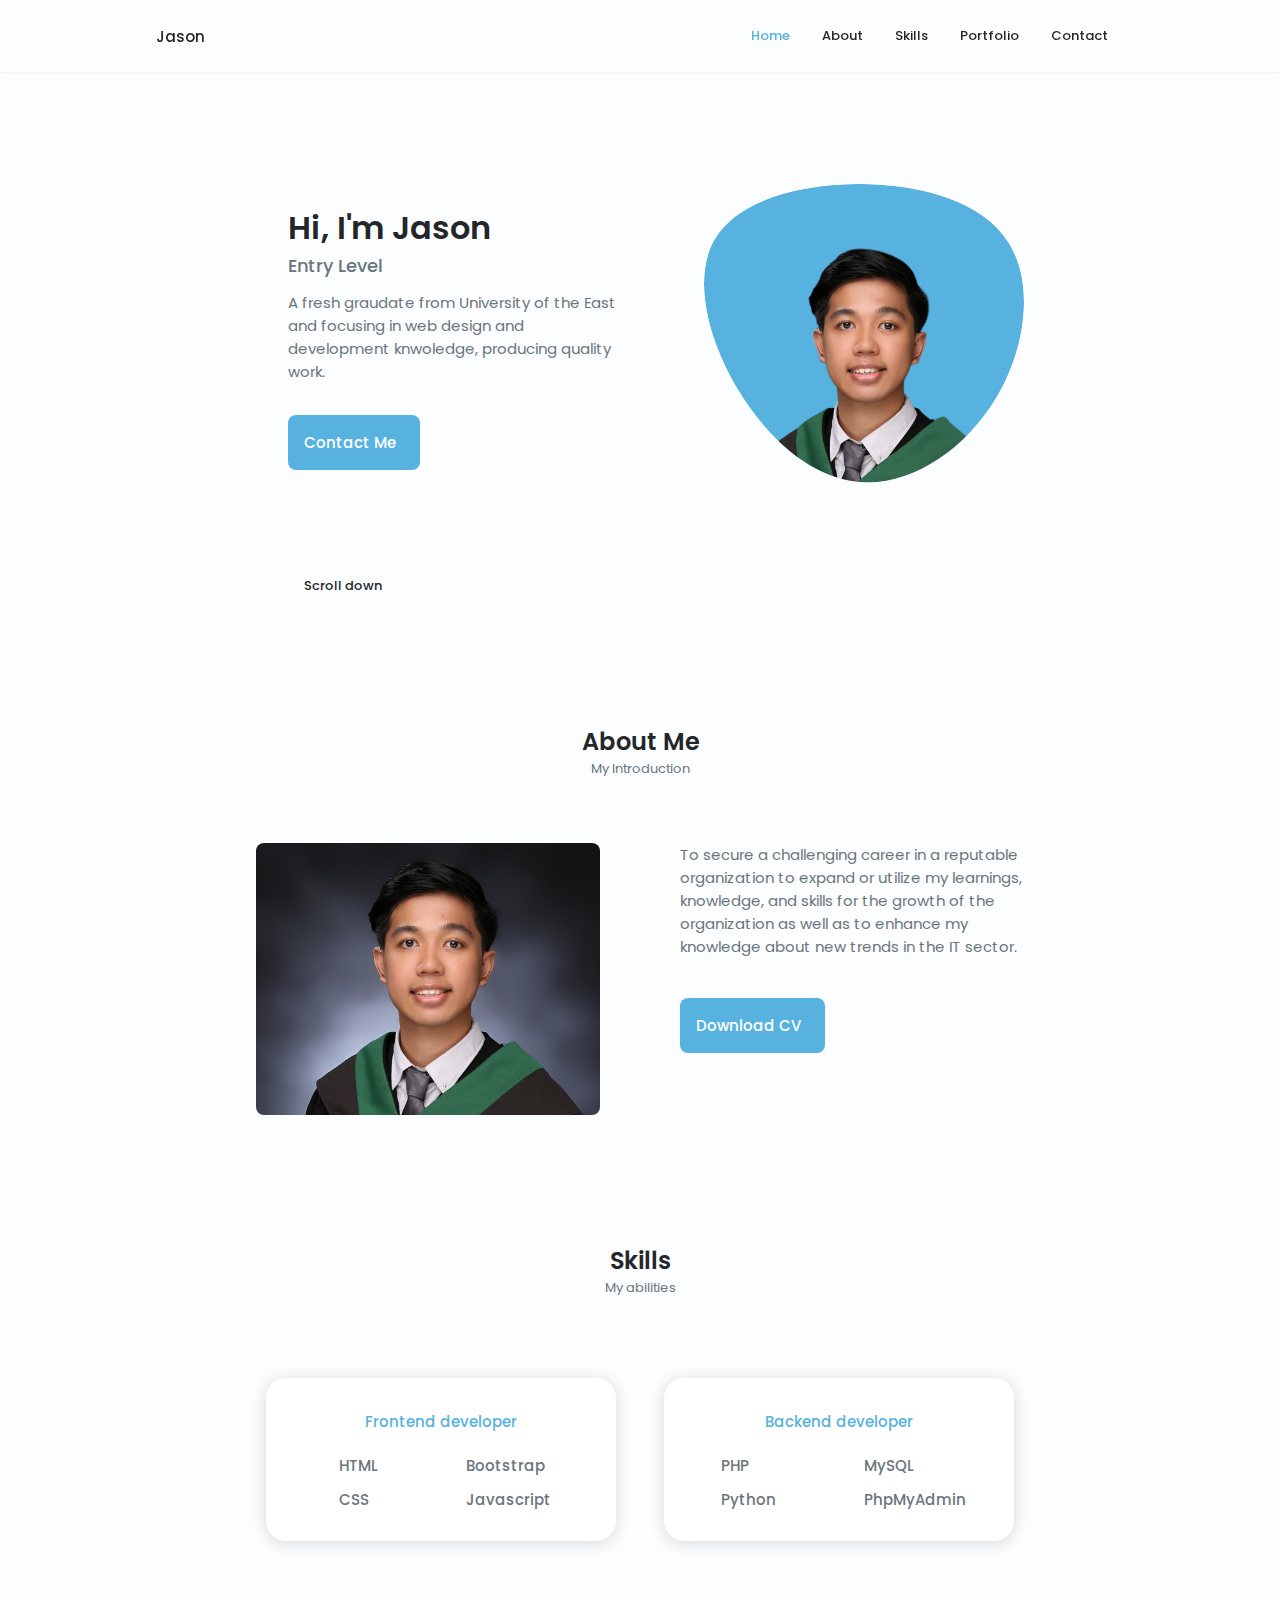
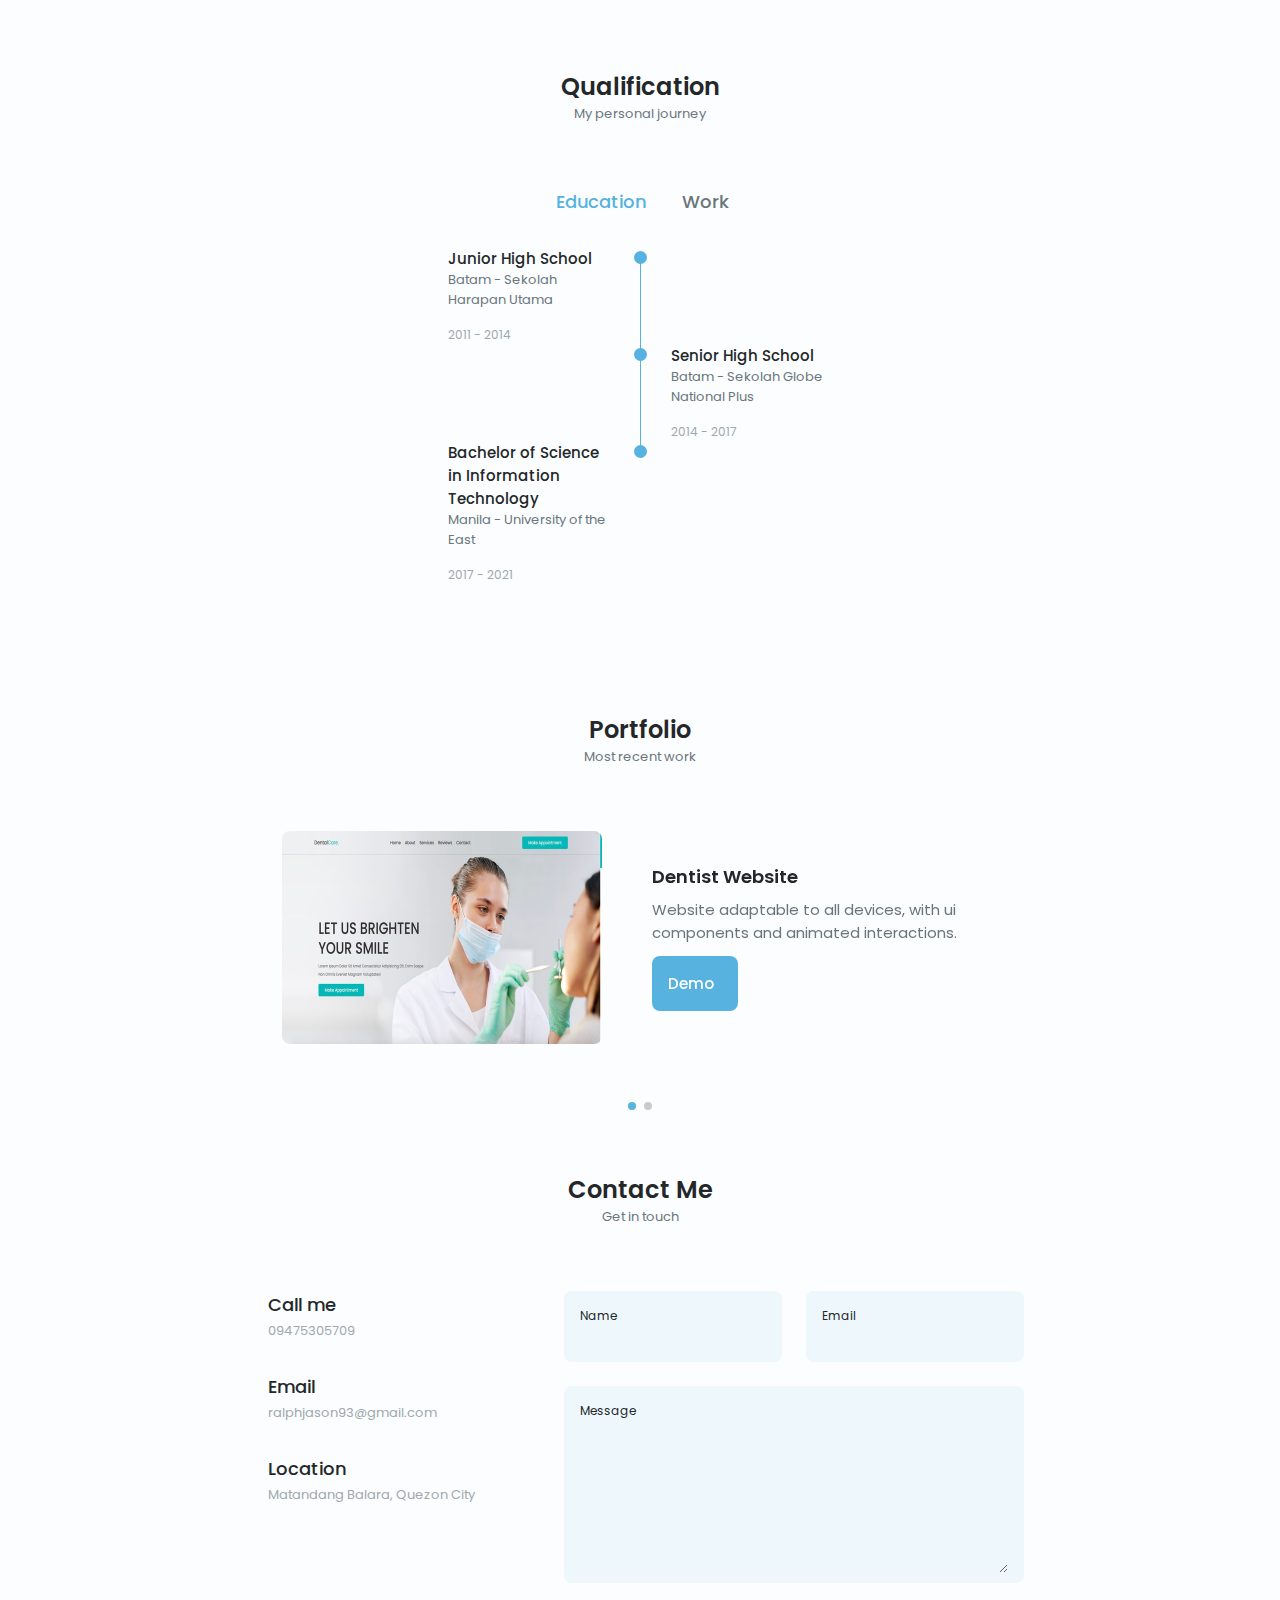
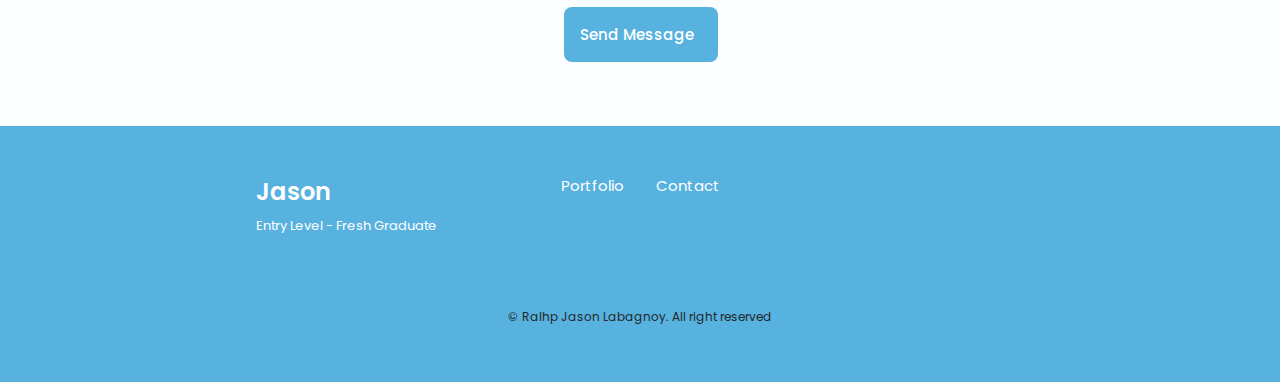
<file: index.html>
<!DOCTYPE html>
<html lang="en">
<head>
    <meta charset="UTF-8">
    <meta name="viewport" content="width=device-width, initial-scale 1.0">

    <link rel="stylesheet" href="https://unicons.iconscout.com/release/v4.0.0/css/line.css">
    <link rel="stylesheet" href="css/swiper-bundle.min.css">
    <link rel="stylesheet" href="css/style.css">

    <title>Jason's Portfolio Website</title>
</head>

<body>
    <header class="header" id="header">
        <nav class="nav container">
            <a href="#" class="nav__logo">Jason</a>

            <div class="nav__menu" id="nav-menu">
                <ul class="nav__list grid">
                    <li class="nav__item">
                        <a href="#home" class="nav__link active-link">
                            <i class="uil uil-estate"></i> Home
                        </a>
                    </li>
                    <li class="nav__item">
                        <a href="#about" class="nav__link">
                            <i class="uil uil-user"></i> About  
                        </a>
                    </li>
                    <li class="nav__item">
                        <a href="#skills" class="nav__link">
                            <i class="uil uil-file-alt"></i> Skills
                        </a>
                    </li>
                    <li class="nav__item">
                        <a href="#portfolio" class="nav__link">
                            <i class="uil uil-scenery"></i> Portfolio
                        </a>
                    </li>
                    <li class="nav__item">
                        <a href="#contact" class="nav__link">
                            <i class="uil uil-message"></i> Contact
                        </a>
                    </li>
                </ul>
                <i class="uil uil-times nav__close" id="nav-close"></i>
            </div>

            <div class="nav__btns">
                <div class="nav__toggle" id="nav-toggle">
                    <i class="uil uil-apps"></i>
                </div>
            </div>
        </nav>
    </header>

    <main class="main">
        <section class="home section" id="home">
            <div class="home__container container grid">
                <div class="home__content grid">
                    <div class="home__social">
                        <a href="https://www.linkedin.com/" target="_blank" class="home__social-icon">
                            <i class="uil uil-linkedin-alt"></i>
                        </a>
                        <a href="https://www.dribbble.com/" target="_blank" class="home__social-icon">
                            <i class="uil uil-dribbble"></i>
                        </a>
                        <a href="https://www.github.com/" target="_blank" class="home__social-icon">
                            <i class="uil uil-github-alt"></i>
                        </a>
                    </div>

                    <div class="home__img">
                        <svg class="home__blob" viewBox="0 0 200 187" xmlns="http://www.w3.org/2000/svg" xmlns:xlink="http://www.w3.org/1999/xlink">
                            <mask id="mask0" mask-type="alpha">
                                <path d="M190.312 36.4879C206.582 62.1187 201.309 102.826 182.328 134.186C163.346 165.547 
                                130.807 187.559 100.226 186.353C69.6454 185.297 41.0228 161.023 21.7403 129.362C2.45775 
                                97.8511 -7.48481 59.1033 6.67581 34.5279C20.9871 10.1032 59.7028 -0.149132 97.9666 
                                0.00163737C136.23 0.303176 174.193 10.857 190.312 36.4879Z"/>
                            </mask>
                            <g mask="url(#mask0)">
                                <path d="M190.312 36.4879C206.582 62.1187 201.309 102.826 182.328 134.186C163.346 
                                165.547 130.807 187.559 100.226 186.353C69.6454 185.297 41.0228 161.023 21.7403 
                                129.362C2.45775 97.8511 -7.48481 59.1033 6.67581 34.5279C20.9871 10.1032 59.7028 
                                -0.149132 97.9666 0.00163737C136.23 0.303176 174.193 10.857 190.312 36.4879Z"/>
                                <image class="home__blob-img" x='0' y='30' xlink:href="images/perfil.png"/>
                            </g>
                        </svg>
                    </div>

                    <div class="home__data">
                        <h1 class="home__title">Hi, I'm Jason</h1>
                        <h3 class="home__subtitle">Entry Level</h3>
                        <p class="home__description">A fresh graudate from University of the East and focusing in web design and development knwoledge, producing
                        quality work.</p>
                        <a href="#contact" class="button button--flex">
                           Contact Me <i class="uil uil-message button__icon"></i>
                        </a>
                    </div>
                </div>

                <div class="home__scroll">
                    <a href="#about" class="home__scroll-button button--flex">
                        <i class="uil uil-mouse-alt home__scroll-mouse"></i>
                        <span class="home__scroll-name">Scroll down</span>
                        <i class="uil uil-arrow-down home__scroll-arrow"></i>
                    </a>
                </div>
            </div>
        </section>

        <section class="about section" id="about">
            <h2 class="section__title">About Me</h2>
            <span class="section__subtitle">My Introduction</span>
            <div class="about__container container grid">
                <img src="images/about.jpg" alt="" class="about__img">
                <div class="about__data">
                    <p class="about__description">To secure a challenging career in a reputable
                        organization to expand or utilize my learnings, knowledge, and skills for 
                        the growth of the organization as well as to enhance my knowledge
                        about new trends in the IT sector.</p>

                    <div class="about__buttons">
                        <a href="pdf/Ralhp Jason.pdf" target="_blank" class="button button--flex">
                            Download CV<i class="uil uil-download-alt button__icon"></i>
                        </a>
                    </div>
                </div>
            </div>
        </section>

        <section class="skills section" id="skills">
            <h2 class="section__title">Skills</h2>
            <span class="section__subtitle">My abilities</span>
 
            <div class="skills__container container grid">
                <div class="skills__content">
                   <h3 class="skills__title">Frontend developer</h3>

                    <div class="skills__box">
                        <div class="skills__group">
                            <div class="skills__data">
                                <i class="uil uil-check-circle"></i>

                                <div>
                                    <h3 class="skills__name">HTML</h3>
                                </div> 
                            </div>

                            <div class="skills__data">
                                <i class="uil uil-check-circle"></i>

                                <div>
                                    <h3 class="skills__name">CSS</h3>
                                </div> 
                            </div>
                        </div>

                        <div class="skills__group">
                            <div class="skills__data">
                                <i class="uil uil-check-circle"></i>

                                <div>
                                    <h3 class="skills__name">Bootstrap</h3>
                                </div> 
                            </div>


                            <div class="skills__data">
                                <i class="uil uil-check-circle"></i>

                                <div>
                                    <h3 class="skills__name">Javascript</h3>
                                </div> 
                            </div>
                        </div>
                    </div>
                </div>

                <div class="skills__content">
                    <h3 class="skills__title">Backend developer</h3>
 
                    <div class="skills__box">
                        <div class="skills__group">
                            <div class="skills__data">
                                <i class="uil uil-check-circle"></i>
 
                                <div>
                                    <h3 class="skills__name">PHP</h3>
                                </div> 
                            </div>
 
                            <div class="skills__data">
                                <i class="uil uil-check-circle"></i>
 
                                <div>
                                    <h3 class="skills__name">Python</h3>
                                </div> 
                            </div>
                        </div>
 
                        <div class="skills__group">
                            <div class="skills__data">
                                <i class="uil uil-check-circle"></i>
 
                                <div>
                                    <h3 class="skills__name">MySQL</h3>

                                </div> 
                            </div>
 
                            <div class="skills__data">
                                 <i class="uil uil-check-circle"></i>
 
                                <div>
                                    <h3 class="skills__name">PhpMyAdmin</h3>
                                </div> 
                            </div>
                        </div>
                    </div>
                 </div>
            </div>
        </section>

        <section class="qualification section" id="qualification">
            <h2 class="section__title">Qualification</h2>
            <span class="section__subtitle">My personal journey</span>

            <div class="qualification__container container">
                <div class="qualification__tabs">
                    <div class="qualification__button button--flex qualification__active" data-target='#education'>
                        <i class="uil uil-graduation-cap qualification__icon"></i>
                        Education
                    </div>

                    <div class="qualification__button button--flex" data-target="#work">
                        <i class="uil uil-briefcase-alt qualification__icon"></i>
                        Work
                    </div>
                </div>

                <div class="qualification__sections">
                    <!--===qualification content 1===-->
                    <div class="qualification__content qualification__active" data-content id="education">
                        <!--===qualification 1===-->
                        <div class="qualification__data">
                            <div>
                                <h3 class="qualification__title">Junior High School</h3>
                                <span class="qualification__subtitle">Batam - Sekolah Harapan Utama</span>
                                <div class="qualification__calendar">
                                    <i class="uil uil-calendar-alt"></i>
                                    2011 - 2014
                                </div>
                            </div>

                            <div>
                                <span class="qualification__rounder"></span>
                                <span class="qualification__line"></span>
                            </div>
                        </div>
                        <!--===qualification 2===-->
                        <div class="qualification__data">
                            <div></div>

                            <div>
                                <span class="qualification__rounder"></span>
                                <span class="qualification__line"></span>
                            </div>

                            <div>
                                <h3 class="qualification__title">Senior High School</h3>
                                <span class="qualification__subtitle">Batam - Sekolah Globe National Plus</span>
                                <div class="qualification__calendar">
                                    <i class="uil uil-calendar-alt"></i>
                                    2014 - 2017
                                </div>
                            </div>
                        </div>

                        <!--===qualification 3===-->
                        <div class="qualification__data">
                            <div>
                                <h3 class="qualification__title">Bachelor of Science in Information Technology</h3>
                                <span class="qualification__subtitle">Manila - University of the East</span>
                                <div class="qualification__calendar">
                                    <i class="uil uil-calendar-alt"></i>
                                    2017 - 2021
                                </div>
                            </div>

                            <div>
                                <span class="qualification__rounder"></span>
                            </div>
                        </div>
                    </div>

                    <!--===qualification content 2===-->
                    <div class="qualification__content" data-content id="work">
                        <!--===qualification 1===-->
                        <div class="qualification__data">
                            <div>
                                <h3 class="qualification__title">Internship</h3>
                                <span class="qualification__subtitle">Miyens Web Design and Developement - Manila</span>
                                <div class="qualification__calendar">
                                    <i class="uil uil-calendar-alt"></i>
                                    2021
                                </div>
                            </div>

                            <div>
                                <span class="qualification__rounder"></span>
                            </div>
                        </div>
                    </div>
                </div>
            </div>
        </section>

        <section class="portfolio section" id="portfolio">
            <h2 class="section__title">Portfolio</h2>
            <span class="section__subtitle">Most recent work</span>

            <div class="portfolio__container container swiper-container">
                <div class="swiper-wrapper">
                    <!--===portfolio 1===-->
                    <div class="portfolio__content grid swiper-slide">
                        <img src="images/Port1.jpeg" alt="" class="portfolio__img">

                        <div class="portfolio__data">
                            <h3 class="portfolio__title">Dentist Website</h3>
                            <p class="portfolio__description">Website adaptable to all devices, with ui components
                            and animated interactions.</p>
                            <a href="https://sampleport2.000webhostapp.com/" target="_blank" class="button button--flex button--small portfolio__button">
                                Demo
                                <i class="uil uil-arrow-right button__icon"></i>
                            </a>
                        </div>
                    </div>

                    <!--===portfolio 2===-->
                    <div class="portfolio__content grid swiper-slide">
                        <img src="images/Port2.jpeg" alt="" class="portfolio__img">

                        <div class="portfolio__data">
                            <h3 class="portfolio__title">Travel Website</h3>
                            <p class="portfolio__description">Website adaptable to all devices, with ui components
                            and animated interactions.</p>
                            <a href="https://ralhpwebsite1.000webhostapp.com/" target="_blank" class="button button--flex button--small portfolio__button">
                                Demo
                                <i class="uil uil-arrow-right button__icon"></i>
                            </a>
                        </div>
                    </div>
                </div>

                <div class="swiper-button-next">
                    <i class="uil uil-angle-right-b swiper-portfolio-icon"></i>
                </div>
                <div class="swiper-button-prev">
                    <i class="uil uil-angle-left-b swiper-portfolio-icon"></i>
                </div>

                <div class="swiper-pagination"></div>
            </div>
        </section>
        
        <section class="contact section" id="contact">
            <h2 class="section__title">Contact Me</h2>
            <span class="section__subtitle">Get in touch</span>

            <div class="contact__container container grid">
                <div>
                    <div class="contact__information">
                        <i class="uil uil-phone contact__icon"></i>

                        <div>
                            <h3 class="contact__title">Call me</h3>
                            <span class="contact__subtitle">09475305709</span>
                        </div>
                    </div>

                    <div class="contact__information">
                        <i class="uil uil-envelope contact__icon"></i>

                        <div>
                            <h3 class="contact__title">Email</h3>
                            <span class="contact__subtitle">ralphjason93@gmail.com</span>
                        </div>
                    </div>

                    <div class="contact__information">
                        <i class="uil uil-map-marker contact__icon"></i>

                        <div>
                            <h3 class="contact__title">Location</h3>
                            <span class="contact__subtitle">Matandang Balara, Quezon City</span>
                        </div>
                    </div>
                </div>

                <form action="" class="contact__form grid">
                    <div class="contact__inputs grid">
                        <div class="contact__content">
                            <label for="" class="contact__label">Name</label>
                            <input type="text" class="contact__input">
                        </div>
                        <div class="contact__content">
                            <label for="" class="contact__label">Email</label>
                            <input type="email" class="contact__input">
                        </div>
                    </div>
                    <div class="contact__content">
                        <label for="" class="contact__label">Message</label>
                        <textarea name="" id="" cols="0" rows="7" class="contact__input"></textarea>
                    </div>

                    <div>
                        <a href="#" class="button button--flex">
                            Send Message
                            <i class="uil uil-message button__icon"></i>
                        </a>
                    </div>
                </form>
            </div>
        </section>
    </main>
    <footer class="footer">
        <div class="footer__bg">
            <div class="footer__container container grid">
                <div>
                    <h1 class="footer__title">Jason</h1>
                    <span class="footer__subtitle">Entry Level - Fresh Graduate</span>
                </div>

                <ul class="footer__links">
                    <li>
                        <a href="#portfolio" class="footer__link">Portfolio</a>
                    </li>

                    <li>
                        <a href="#contact" class="footer__link">Contact</a>
                    </li>
                </ul>
                
                <div class="footer__socials">
                    <a href="https://www.instagram.com/13th.rj/" target="_blank" class="footer__social">
                        <i class="uil uil-facebook-f"></i>
                    </a>

                    <a href="https://www.facebook.com/ralphjason93/" target="_blank" class="footer__social">
                        <i class="uil uil-instagram"></i>
                    </a>

                    <a href="https://twitter.com/home" target="_blank" class="footer__social">
                        <i class="uil uil-twitter-alt"></i>
                    </a>
                </div>
            </div>

            <p class="footer__copy">&#169; Ralhp Jason Labagnoy. All right reserved</p>
        </div>
    </footer>

    <a href="#" class="scrollup" id="scroll-up">
         <i class="uil uil-arrow-up scrollup__icon"></i>
    </a>
</body>
    



    <script src="javascript/swiper-bundle.min.js"></script>
    <script src="javascript/script.js"></script>
</body>
</html>
</file>
<file: css/style.css>
@import url("https://fonts.googleapis.com/css2?family=Poppins:wght@400;500;600&display=swap");

:root{
    --first-color: #57B2E0;
    --second-color : #57B2E0;
    --alt: #439ECB;
    --lighter: #B6E4FC;
    --title: #232729;
    --text: #6A767C;
    --text-light: #9FA8AD;
    --input: #EEF7FC;
    --body: #FBFDFE;
    --container: #FFF;
    --scroll-bar: #E2E7E9;
    --scroll-thumb: #C6CED2;

    --body-font: 'Poppins', sans-serif;
}


*{
    box-sizing: border-box;
    padding: 0;
    margin: 0;
}
html{
    scroll-behavior: smooth;
}
body{
    margin: 0 0 3rem 0;
    font-family: var(--body-font);
    font-size: 0.938rem;
    background-color: var(--body);
    color: var(--text);
}
h1, h2, h3, h4{
    color: var(--title);
    font-weight: 600;
}
ul{
    list-style: none;
}
a{
    text-decoration: none;
}
img{
    max-width: 100%;
    height: auto;
}


.section{
    padding: 2rem 0 4rem;
}
.section__title{
    font-size: 1.5rem;
}
.section__subtitle{
    display: block;
    font-size: 0.813rem;
    margin-bottom: 3rem;
}
.section__title,
.section__subtitle{
    text-align: center;
}

.container{
    max-width: 768px;
    margin-left: 1.5rem;
    margin-right: 1.5rem;
}
.grid{
    display: grid;
    gap: 1.5rem;
}
.header{
    width: 100%;
    position: fixed;
    bottom: 0;
    left: 0;
    z-index: 100;
    background-color: var(--body);
    box-shadow: 0 -1px 4px rgba(0, 0, 0, 0.15);
}


.nav{
    max-width: 968px;
    height: 3rem;
    display: flex;
    justify-content: space-between;
    align-items: center;
}
.nav__logo,
.nav__toggle{
    color: var(--title);
    font-weight: 500;
}
.nav__logo:hover{
    color: var(--first-color);
}
.nav__toggle{
    font-size: 1.1rem;
    cursor: pointer;
}
.nav__toggle:hover{
    color: var(--first-color);
}
@media screen and (max-width: 767px) {
    .nav__menu{
        position: fixed;
        bottom: -100%;
        left: 0;
        width: 100%;
        background-color: var(--body);
        padding: 2rem 1.5rem 4rem;
        box-shadow: 0 -1px 4px rgba(0, 0, 0, 0.15);
        transition: 0.3s;
    }
    
}
.nav__list{
    grid-template-columns: repeat(3, 1fr);
    gap: 2rem;
}
.nav__link{
    display: flex;
    flex-direction: column;
    align-items: center;
    font-size: 0.813rem;
    color: var(--title);
    font-weight: 500;
}
.nav__link:hover{
    color: var(--first-color);
}
.nav__icon{
    font-size: 1.2rem;
}
.nav__close{
    position: absolute;
    right: 1.3rem;
    bottom: 0.5rem;
    font: 1.5rem;
    cursor: pointer;
    color: var(--first-color);
}
.nav__close:hover{
    color: var(--first-color);
}


.show-menu{
    bottom: 0;
}
.active-link{
    color: var(--first-color);
}


.home__container{
    gap: 1rem;
}
.home__content{
    grid-template-columns: .5fr 3fr;
    padding-top: 3.5rem;
    align-items: center;
}
.home__social{
    display: grid;
    grid-template-columns: max-content;
    row-gap: 1rem;
}
.home__social-icon{
    color: var(--title);
}
.home__social-icon:hover{
    color: var(--alt);
}
.home__blob{
    width: 200px;
    fill: var(--first-color);
    margin-left: 50px;
}
.home__blob-img{
    width: 200px;
}
.home__data{
    grid-column: 1/3;
}
.home__title{
    font-size: 2rem;
}
.home__subtitle{
    font-size: 1.125rem;
    color: var(--text);
    font-weight: 500;
    margin-bottom: 0.75rem;
}
.home__description{
    margin-bottom: 2rem;
}
.home__scroll{
    display: none;
}
.home__scroll-button{
    color: var(--first-color);
    transition: 0.3s;
}

.home__scroll-button:hover{
    transform: translateY(0.25rem);
}
.home__scroll-mouse{
    font-size: 2rem;
}
.home__scroll-name{
    font-size: 0.813rem;
    color: var(--title);
    font-weight: 500;
    margin-right: 0.25rem;
}
.home__scroll-arrow{
    font-size: 1.25rem;
}


.button{
    display: inline-block;
    background-color: var(--first-color);
    color: #FFF;
    padding: 1rem;
    border-radius: 0.5rem;
    font-weight: 500;
}
.button:hover{
    background-color: var(--alt);
}
.button__icon{
    font-size: 1.25rem;
    margin-left: 0.5rem;
    transition: 0.3s;
}
.button--flex{
    display: inline-flex;
    align-items: center;
}


.about__img{
    width: 200px;
    border-radius: 0.5rem;
    justify-self: center;
    align-self: center;
}
.about__description{
    text-align: center;
    margin-bottom: 2.5rem;
}
.about__info{
    display: flex;
    justify-content: space-evenly;
    margin-bottom: 2.5rem;
}
.about__info-title{
    font-size: 1.25rem;
    font-weight: 600;
    color: var(--title);

}
.about__info-name{
    font-size: 0.75rem;
}
.about__info-title,
.about__info-name{
    display: block;
    text-align: center;
}
.about__buttons{
    display: flex;
    justify-content: center;
}


.skills__container{
    row-gap: 2rem;
    padding-top: 1rem;
}
.skills__content{
    background-color: var(--container);
    padding: 1.5rem;
    border-radius: 1.25rem;
    box-shadow: 0 2px 16px rgba(0, 0, 0, 0.15);;
}
.skills__title{
    font-size: 0.938rem;
    font-weight: 500;
    text-align: center;
    margin-bottom: 1.5rem;
    color: var(--first-color);
}
.skills__box{
    display: flex;
    justify-content: center;
    column-gap: 5rem;
}
.skills__group{
    display: grid;
    align-content: flex-start;
    row-gap: 1rem;
}
.skills__data{
    display: flex;
    column-gap: 0.5rem;
}
.skills .uil-check-circle{
    font-size: 1rem;
    color: var(--first-color);
}
.skills__name{
    font-size: 0.938rem;
    font-weight: 500;
    line-height: 18px;
    color: var(--text);
}


.qualification__tabs{
    display: flex;
    justify-content: space-evenly;
    margin-bottom: 2rem;
}
.qualification__button{
    font-size: 1.125rem;
    font-weight: 500;
    cursor: pointer;
}
.qualification__button:hover{
    color: var(--first-color);
}
.qualification__icon{
    font-size: 1.8rem;
    margin-right: 0.25rem;
}
.qualification__data{
    display: grid;
    grid-template-columns: 1fr max-content 1fr;
    column-gap: 1.5rem;
}
.qualification__title{
    font-size: 0.938rem;
    font-weight: 500;
}
.qualification__subtitle{
    display: inline-block;
    font-size: 0.813rem;
    margin-bottom: 1rem;
}
.qualification__calendar{
    font-size: 0.75rem;
    color: var(--text-light);
}
.qualification__rounder{
    display: inline-block;
    width: 13px;
    height: 13px;
    background-color: var(--first-color);
    border-radius: 50%;
}
.qualification__line{
    display: block;
    width: 1px;
    height: 100%;
    background-color: var(--first-color);
    transform: translate(6px, -7px);
}
.qualification [data-content]{
    display: none;
}
.qualification__active[data-content]{
    display: block;
}
.qualification__button.qualification__active{
    color: var(--first-color);
}


.portfolio__container{
    overflow: initial;
}
.porfolio__content{
    padding: 0 1.5rem;
}
.portfolio__img{
    width: 265px;
    border-radius: 0.5rem;
    justify-self: center;
}
.portfolio__title{
    font-size: 1.125rem;
    margin-bottom: 0.5rem;
}
.portfolio__description{
    margin-bottom: 0.75rem;
}
.portfolio__button:hover .button__icon{
    transform: translate(0.25rem);
}


.swiper-button-prev::after,
.swiper-button-next::after{
    content: '';
}
.swiper-portfolio-icon{
    font-size: 2rem;
    color: var(--first-color);
}
.swiper-button-prev{
    left: -0.5rem;
}
.swiper-button-next{
    right: -0.5rem;
}
.swiper-container-horizontal > .swiper-pagination-bullets{
    bottom: -2.5rem;
}
.swiper-pagination-bullet-active{
    background-color: var(--first-color);
}
.swiper-button-prev,
.swiper-button-next,
.swiper-pagination-bullet{
    outline: none;
}


.contact__container{
    row-gap: 3rem;
}
.contact__information{
    display: flex;
    margin-bottom: 2rem;
}
.contact__icon{
    font-size: 2rem;
    color: var(--first-color);
    margin-right: 0.75rem;
}
.contact__title{
    font-size: 1.125rem;
    font-weight: 500;
}
.contact__subtitle{
    font-size: 0.813rem;
    color: var(--text-light);
}
.contact__content{
    background-color: var(--input);
    border-radius: 0.5rem;
    padding: 0.75rem 1rem 0.25rem;
}
.contact__label{
    font-size: 0.75rem;
    color: var(--title);
}
.contact__input{
    width: 100%;
    background-color: var(--input);
    color: var(--text);
    font-family: var(--body-font);
    font-size: 0.938;
    border: none;
    outline: none;
    padding: 0.25rem 0.5rem 0.5rem 0;
}

.footer{
    padding-top: 2rem;
}
.footer__container{
    row-gap: 3.5rem;
}
.footer__bg{
    background-color: var(--second-color);
    padding: 2rem 0 3rem;

}
.footer__title{
    font-size: 1.5rem;
    margin-bottom: 0.25rem;
}
.footer__subtitle{
    font-size: 0.813rem;
}
.footer__links{
    display: flex;
    flex-direction: column;
    row-gap: 1.5rem;
}
.footer__link:hover{
    color: var(--lighter);
}
.footer__social{
    font-size: 1.25rem;
    margin-right: 1.5rem;
}
.footer__social:hover{
    color: var(--lighter);
}
.footer__copy{
    font-size: 0.75rem;
    text-align: center;
    color: var(--title);
    margin-top: 3rem;
}
.footer__title,
.footer__subtitle,
.footer__link,
.footer__social{
    color: var(--container);
}


.scrollup{
    position: fixed;
    right: 1rem;
    bottom: -20%;
    background-color: var(--first-color);
    opacity: 0.8;
    padding: 0 0.3rem;
    border-radius: 0.4rem;
    z-index: 10;
    transition: 0.4s;
}
.scrollup:hover{
    background-color: var(--alt);
}
.scrollup__icon{
    font-size: 1.5rem;
    color: #FFF;
}
.show-scroll{
    bottom: 5rem;
}

::-webkit-scrollbar{
    width: 0.6rem;
    background-color: var(--scroll-bar);
    border-radius: 0.5rem;
}
::-webkit-scrollbar-thumb{
    background-color: var(--scroll-thumb);
    border-radius: 0.5rem;
}
::-webkit-scrollbar-thumb:hover{
    background-color: var(--text-light);
}







@media screen and (max-width: 350px) {
    .container{
        margin-left: 1rem;
        margin-right: 1rem;;
    }
    .nav__menu{
        padding: 2rem 0.25rem 4rem;
    }
    .home__list{
        column-gap: 0;
    }
    .home__content{
        grid-template-columns: .25fr 3fr;
    }
    .home__blob{
        width: 180px;
    }
    .skills__box{
        column-gap: 1rem;
    }
    .skills__name{
        font-size: 0.813rem;
    }
    .skills__title{
        font-size: 0.938rem;
    }
    .qualification__data{
        gap: 0.5rem;
    }
}
@media screen and (min-width: 568px){
    .home__content{
        grid-template-columns: max-content 1fr 1fr;
    }
    .home__data{
        grid-column: initial;
    }
    .home__img{
        order: 1;
        justify-self: center;
    }
    .about__container,
    .portfolio__content,
    .contact__container,
    .footer__container{
        grid-template-columns: repeat(2, 1fr);
    }
    .skills__container{
        justify-content: center;
    }
    .skills__content{
        padding: 2rem 4rem;
    }
    .qualification__sections{
        display: grid;
        grid-template-columns: 0.6fr;
        justify-content: center;
    }
}
@media screen and (min-width: 768px){
    .container{
        margin-left: auto;
        margin-right: auto;
    }
    body{
        margin: 0;
    }
    .section{
        padding: 6rem 0 2rem;
    }
    .section__subtitle{
        margin-bottom: 4rem;
    }
    .header{
        top: 0;
        bottom: initial;
        box-shadow: 0 -1px 4px rgba(0, 0, 0, 0.15);
    }
    .header,
    .main,
    .footer__container{
        padding: 0 1rem;
    }
    .nav{
        height: calc(3rem + 1.5rem);
        column-gap: 1rem;
    }
    .nav__icon,
    .nav__close,
    .nav__toggle{
        display: none;
    }
    .nav__list{
        display: flex;
        column-gap: 2rem;
    }
    .nav__menu{
        margin-left: auto;
    }
    .home__container{
        row-gap: 5rem;
    }
    .home__content{
        padding-top: 5.5rem;
        column-gap: 2rem;
    }
    .home__blob{
        width: 270px;
    }
    .home__scroll{
        display: block;
    }
    .home__scroll-button{
        margin-left: 3rem;
    }
    .about__container{
        column-gap: 5rem;
    }
    .about__img{
        width: 350px;
    }
    .about__description{
        text-align: initial;
    }
    .about__info{
        justify-content: space-between;
    }
    .about__buttons{
        justify-content: initial;
    }
    .skills__container{
        grid-template-columns: repeat(2, 350px);
        column-gap: 3rem;
    }
    .qualification__tabs{
        justify-content: center;
    }
    .qualification__button{
        margin: 0 1rem;
    }
    .qualification__sections{
        grid-template-columns: 0.5fr;
    }
    .portfolio__img{
        width: 320px;
    }
    .portfolio__content{
        align-items: center;
    }
    .footer__container{
        grid-template-columns: repeat(3, 1fr);
    }
    .footer__bg{
        padding: 3rem 0 3.5rem;
    }
    .footer__links{
        flex-direction: row;
        column-gap: 2rem;
        margin-left: auto;
        margin-right: auto;
    }
    .footer__socials{
        justify-self: flex-end;
    }
    .footer__copy{
        margin-top: 4.5rem;
    }
}
@media screen and (min-width: 1024px){
    .header,
    .main,
    .footer__container{
        padding: 0;
    }
    .home__blob{
        width: 320px;
    }
    .home__social{
        transform: translateX(-6rem);
    }
    .porfolio__content{
        column-gap: 5rem;
    }
    .swiper-portfolio-icon{
        font-size: 3.5rem;
    }
    .swiper-button-prev{
        left: -3.5rem;
    }
    .swiper-button-next{
        right: -3.5rem;
    }
    .swiper-container-horizontal > .swiper-pagination-bullets{
        bottom: -4.5rem;
    }
    .contact__form{
        width: 460px;
    }
    .contact__inputs{
        grid-template-columns: repeat(2, 1fr);
    }
}
</file>
